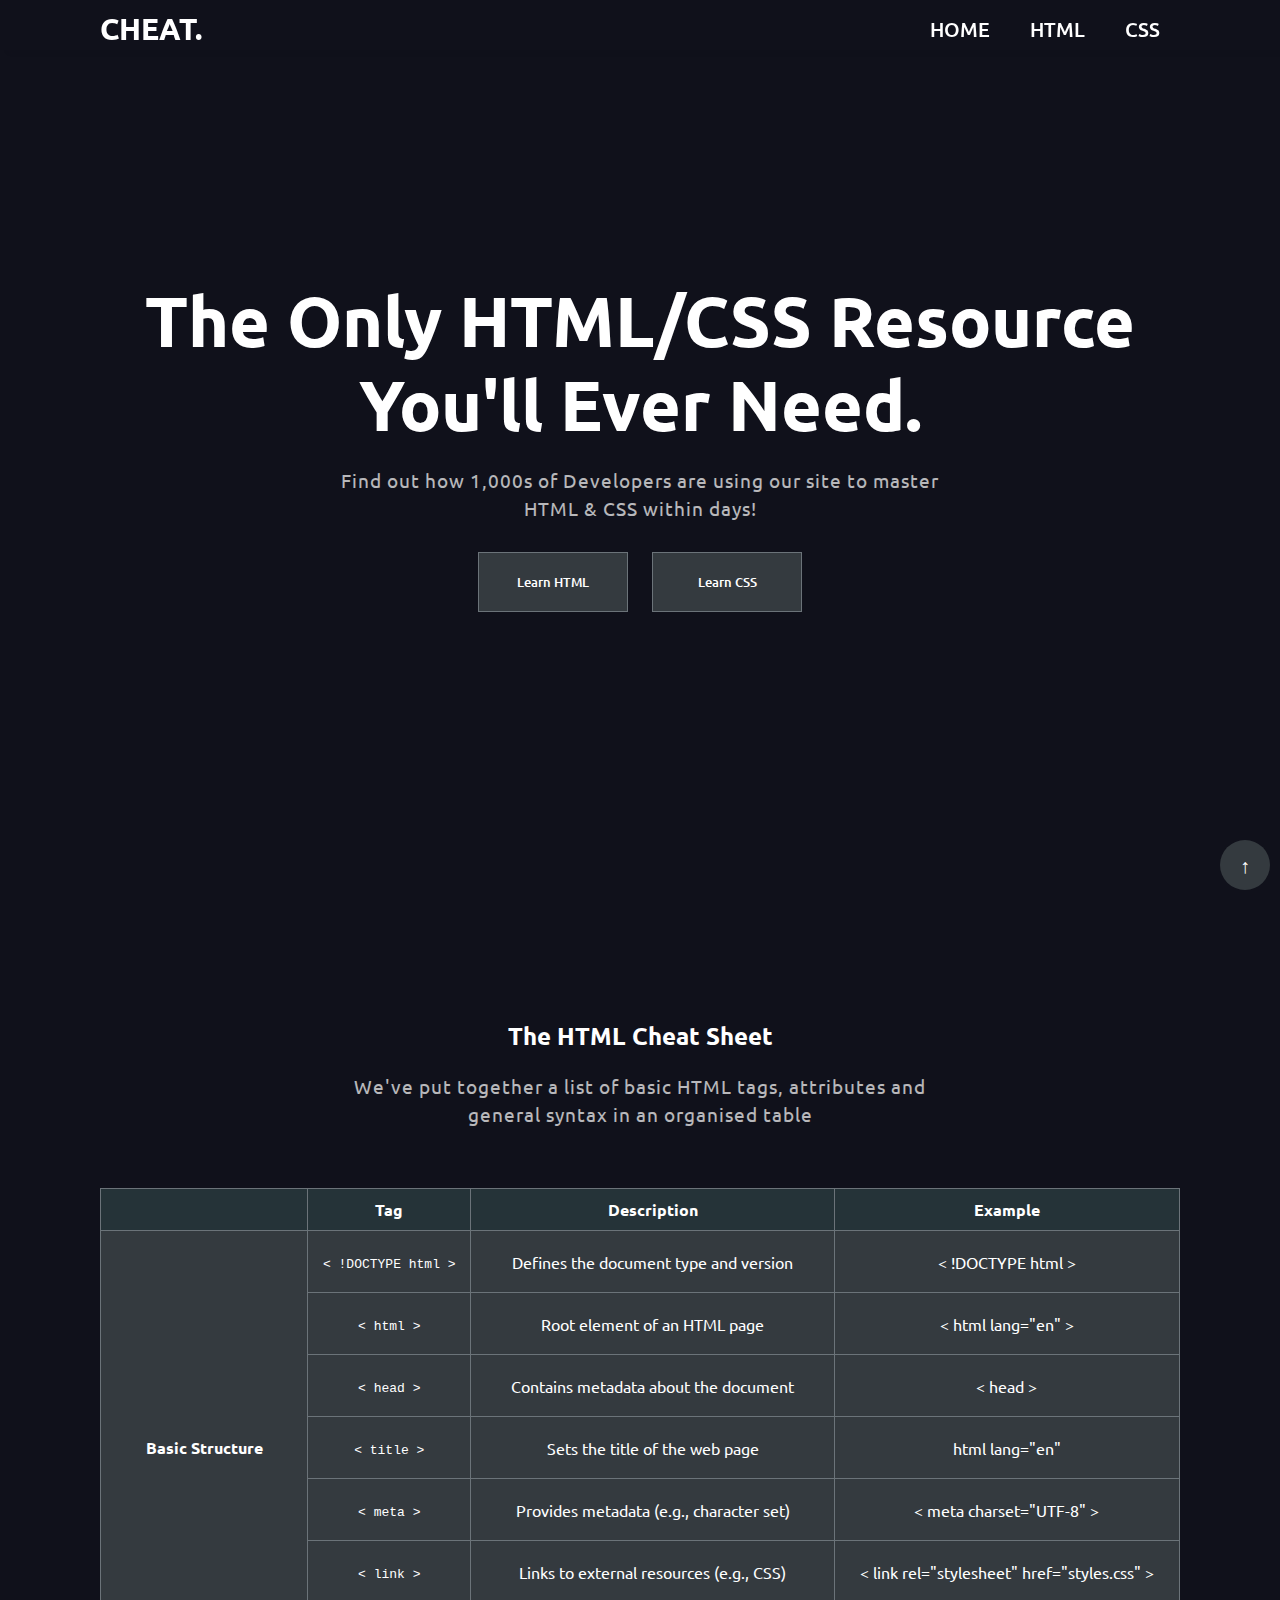
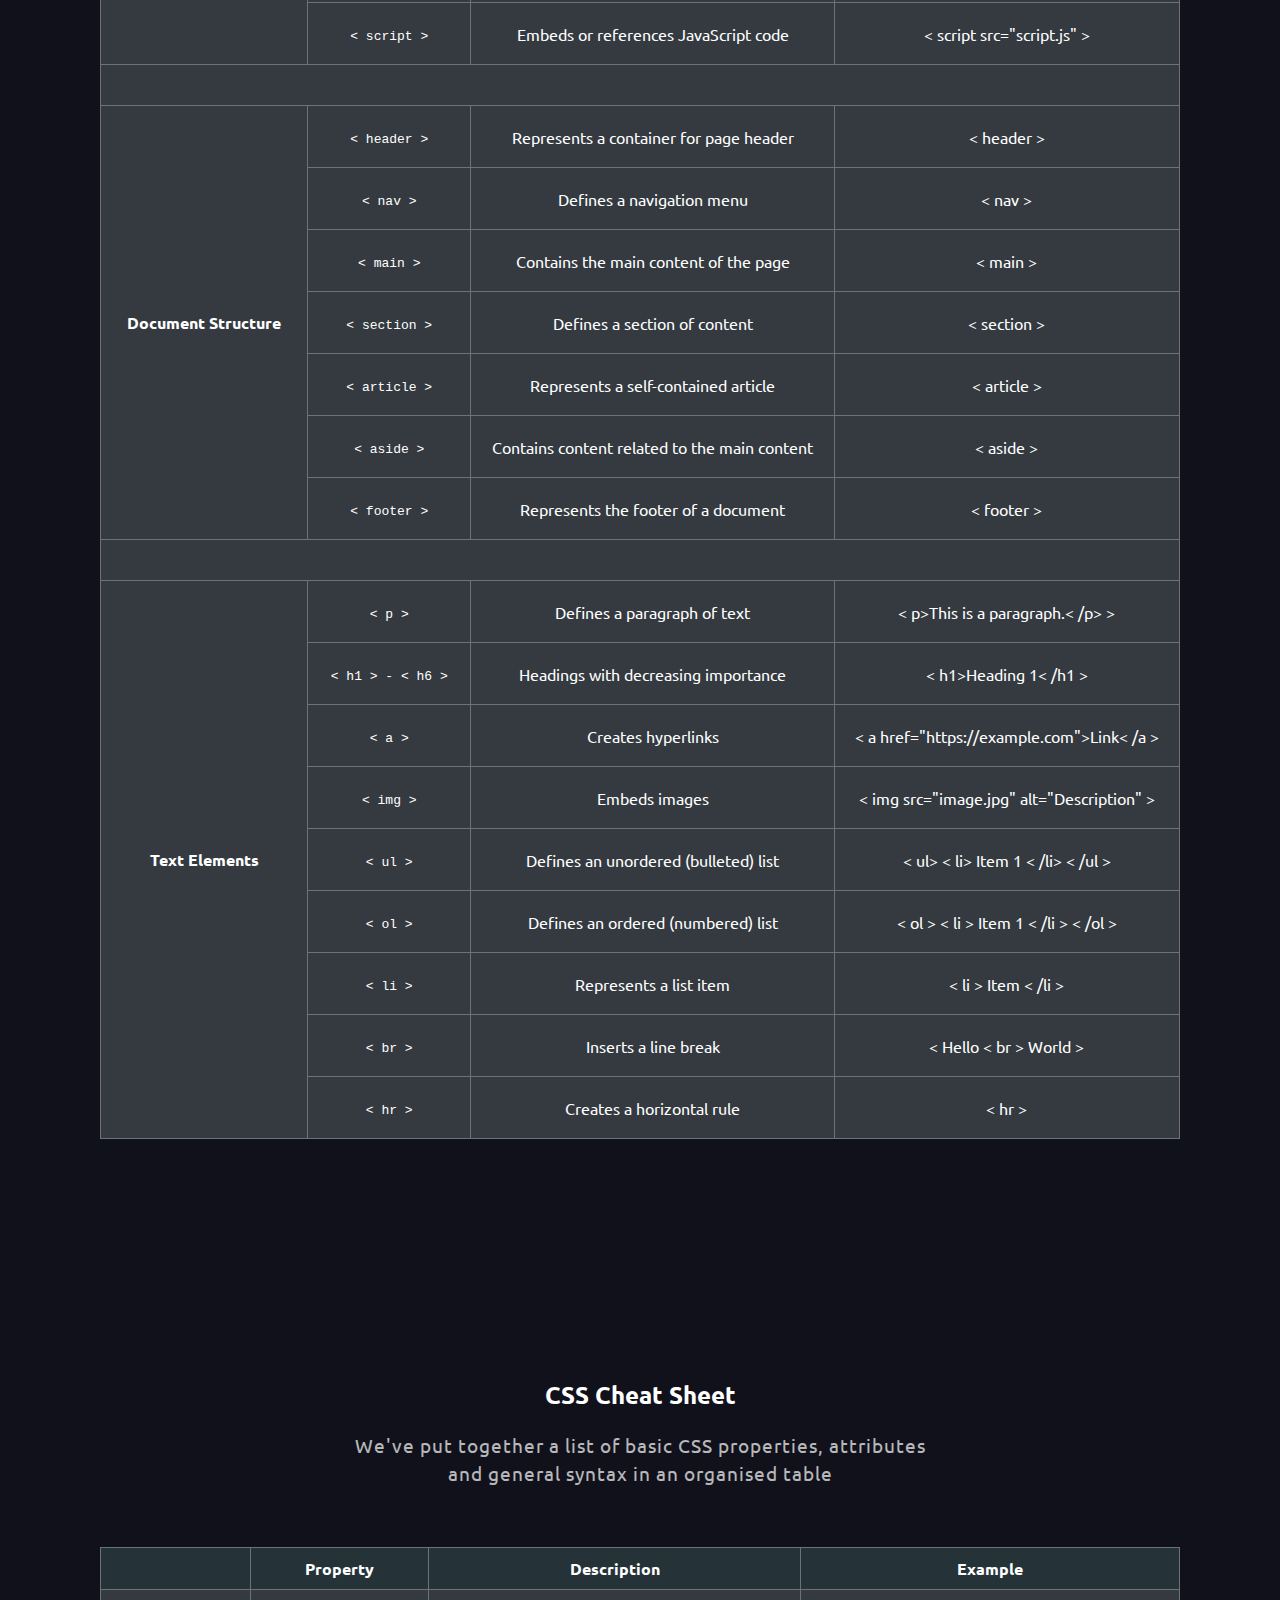
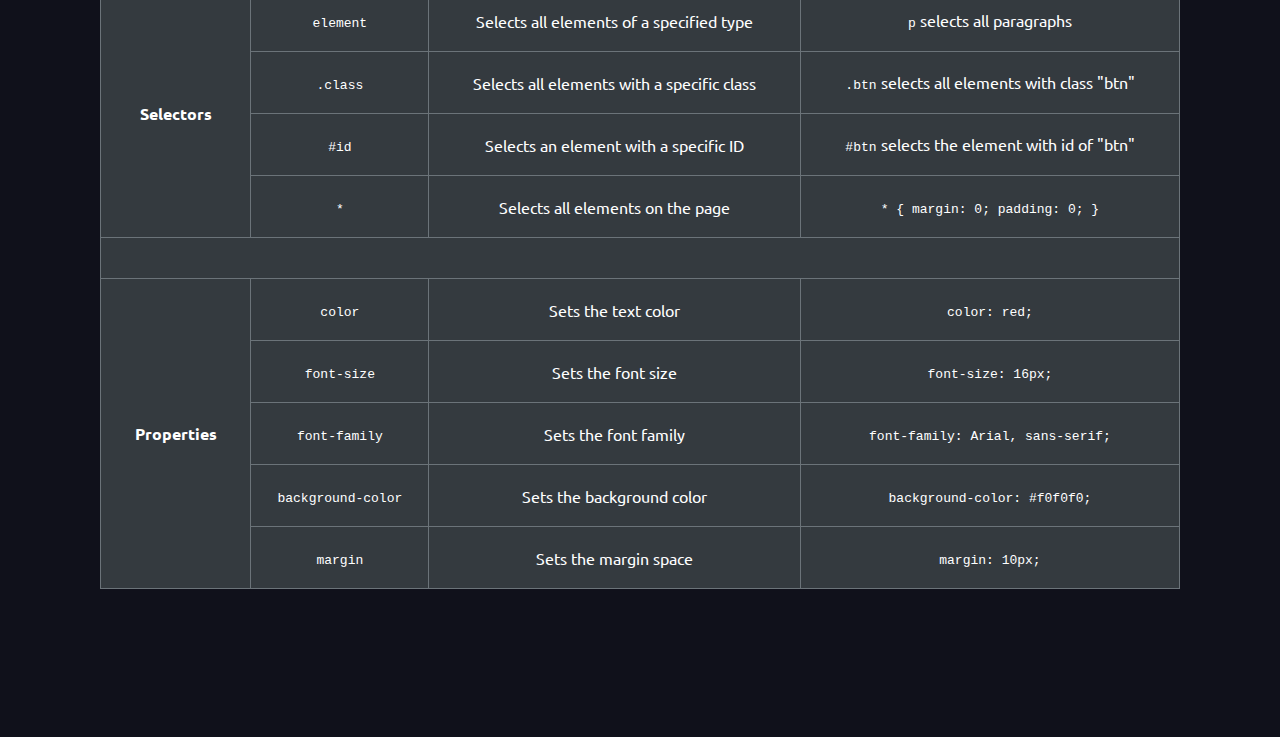
<file: index.html>
<!DOCTYPE html>
<html lang="en">
<head>
  <meta charset="UTF-8">
  <meta name="viewport" content="width=device-width, initial-scale=1.0">
  <title>HTML/CSS Cheat Sheet</title>
  <link rel="stylesheet" href="style.css">
</head>
<body>
  <header>
    <nav>
      <div id="logo"><a href="index.html">CHEAT.</a></div>
      <ul>
        <li><a href="index.html">HOME</a></li>
        <li><a href="#html">HTML</a></li>
        <li><a href="#css">CSS</a></li>
      </ul>
    </nav>
    <a href="index.html">
      <div class="back-home">&uarr;</div>
    </a>
  </header>
  <main>
    <section class="landing">
      <div class="title">
        <h1>
          The Only HTML/CSS Resource You'll Ever Need.
        </h1>
        <h3>Find out how 1,000s of Developers are using our site 
          to master HTML & CSS within days!</h2>
        <a href="#html"><button class="cta">Learn HTML</button></a>
        <a href="#css"><button class="cta">Learn CSS</button></a>
      </div>
    </section>
    <section id="html">
      <div class="title">
        <h2>The HTML Cheat Sheet</h2>
        <h3>
          We've put together a list of
          basic HTML tags, attributes and 
          general syntax in an organised table
        </h3>
      </div>
      <div class="table-container">
        <table>
          <thead>
            <tr>
              <th></th>
              <th>Tag</th>
              <th>Description</th>
              <th>Example</th>
            </tr>
          </thead>
          <tbody>
            <tr>
              <th scope="row" rowspan="7">Basic Structure</th>
              <td><code class="tag">< !DOCTYPE html ></code></td>
              <td>Defines the document type and version </td>
              <td>< !DOCTYPE html ></td>
            </tr>
            <tr>
              <td><code class="tag">< html ></html></code></td>
              <td>Root element of an HTML page </td>
              <td>< html lang="en" ></html></td>
            </tr>
            <tr>
              <td><code class="tag">< head ></head></code></td>
              <td>Contains metadata about the document </td>
              <td>< head ></td>
            </tr>
            <tr>
              <td><code class="tag">< title ></title></code></td>
              <td>Sets the title of the web page  </td>
              <td>html lang="en"</td>
            </tr>
            <tr>
              <td><code class="tag">< meta ></code></td>
              <td>Provides metadata (e.g., character set) </td>
              <td>< meta charset="UTF-8" ></td>
            </tr>
            <tr>
              <td><code class="tag">< link ></code></td>
              <td>Links to external resources (e.g., CSS) </td>
              <td>< link rel="stylesheet" href="styles.css" ></td>
            </tr>
            <tr>
              <td><code class="tag">< script ></script></code></td>
              <td>Embeds or references JavaScript code </td>
              <td>< script src="script.js" ></script ></td>
            </tr>
            <tr>
              <th colspan="4"></th>
            </tr>
            <tr>
              <th scope="row" rowspan="7">Document Structure</th>
              <td><code class="tag">< header ></code></td>
              <td>Represents a container for page header </td>
              <td>< header ></td>
            </tr>
            <tr>
              <td><code class="tag">< nav ></code></td>
              <td>Defines a navigation menu  </td>
              <td>< nav ></td>
            </tr>
            <tr>
              <td><code class="tag">< main ></code></td>
              <td>Contains the main content of the page </td>
              <td>< main ></td>
            </tr>
            <tr>
              <td><code class="tag">< section ></code></td>
              <td>Defines a section of content  </td>
              <td>< section ></td>
            </tr>
            <tr>
              <td><code class="tag">< article ></code></td>
              <td>Represents a self-contained article </td>
              <td>< article ></td>
            </tr>
            <tr>
              <td><code class="tag">< aside ></code></td>
              <td>Contains content related to the main content </td>
              <td>< aside ></td>
            </tr>
            <tr>
              <td><code class="tag">< footer ></code></td>
              <td>Represents the footer of a document </td>
              <td>< footer ></td>
            </tr>
            <tr>
              <th colspan="4"></th>
            </tr>
            <tr>
              <th scope="row" rowspan="9">Text Elements</th>
              <td><code class="tag">< p ></code></td>
              <td>Defines a paragraph of text</td>
              <td>< p>This is a paragraph.< /p> ></td>
            </tr>
            <tr>
              <td><code class="tag">< h1 > - < h6 ></code></td>
              <td>Headings with decreasing importance</td>
              <td>< h1>Heading 1< /h1 ></td>
            </tr>
            <tr>
              <td><code class="tag">< a ></code></td>
              <td>Creates hyperlinks</td>
              <td>< a href="https://example.com">Link< /a ></td>
            </tr>
            <tr>
              <td><code class="tag">< img ></code></td>
              <td>Embeds images </td>
              <td>< img src="image.jpg" alt="Description" ></td>
            </tr>
            <tr>
              <td><code class="tag">< ul ></code></td>
              <td>Defines an unordered (bulleted) list</td>
              <td>< ul> < li> Item 1 < /li> < /ul ></td>
            </tr>
            <tr>
              <td><code class="tag">< ol ></code></td>
              <td>Defines an ordered (numbered) list</td>
              <td>< ol > < li > Item 1 < /li > < /ol ></td>
            </tr>
            <tr>
              <td><code class="tag">< li ></code></td>
              <td>Represents a list item</td>
              <td>< li > Item < /li ></td>
            </tr>
            <tr>
              <td><code class="tag">< br ></code></td>
              <td>Inserts a line break</td>
              <td>< Hello < br > World ></td>
            </tr>
            <tr>
              <td><code class="tag">< hr ></code></td>
              <td>Creates a horizontal rule</td>
              <td>< hr ></td>
            </tr>
          </tbody>
        </table>
      </div>
    </section>

    <!---------------CSS Cheat Sheet------------------->

    <section id="css">
      <div class="title">
        <h2>CSS Cheat Sheet</h2>
        <h3>
          We've put together a list of
          basic CSS properties, attributes and 
          general syntax in an organised table
        </h3>
      </div>
      <div class="table-container">
        <table>
            <thead>
                <tr>
                    <th></th>
                    <th>Property</th>
                    <th>Description</th>
                    <th>Example</th>
                </tr>
            </thead>
            <tbody>
                <tr>
                    <th scope="row" rowspan="4">Selectors</th>
                    <td><code class="tag">element</code></td>
                    <td>Selects all elements of a specified type</td>
                    <td><code>p</code> selects all paragraphs</td>
                </tr>
                <tr>
                    <td><code class="tag">.class</code></td>
                    <td>Selects all elements with a specific class</td>
                    <td><code>.btn</code> selects all elements with class "btn"</td>
                </tr>
                <tr>
                  <td><code class="tag">#id</code></td>
                  <td>Selects an element with a specific ID</td>
                  <td><code>#btn</code> selects the element with id of "btn"</td>
                </tr>
                <tr>
                  <td><code class="tag">*</code></td>
                  <td>Selects all elements on the page</td>
                  <td><code>* { margin: 0; padding: 0; }</code></td>
                </tr>
                <tr>
                  <th colspan="4"></th>
                </tr>
                <tr>
                    <th scope="row" rowspan="5">Properties</th>
                    <td><code class="tag">color</code></td>
                    <td>Sets the text color</td>
                    <td><code>color: red;</code></td>
                </tr>
                <tr>
                    <td><code class="tag">font-size</code></td>
                    <td>Sets the font size</td>
                    <td><code>font-size: 16px;</code></td>
                </tr>
                <tr>
                    <td><code class="tag">font-family</code></td>
                    <td>Sets the font family</td>
                    <td><code>font-family: Arial, sans-serif;</code></td>
                </tr>
                <tr>
                    <td><code class="tag">background-color</code></td>
                    <td>Sets the background color</td>
                    <td><code>background-color: #f0f0f0;</code></td>
                </tr>
                <tr>
                    <td><code class="tag">margin</code></td>
                    <td>Sets the margin space</td>
                    <td><code>margin: 10px;</code></td>
                </tr>
            </tbody>
        </table>
      </div>
    </section>

  </main>
  <footer></footer>
</body>
</html>
</file>
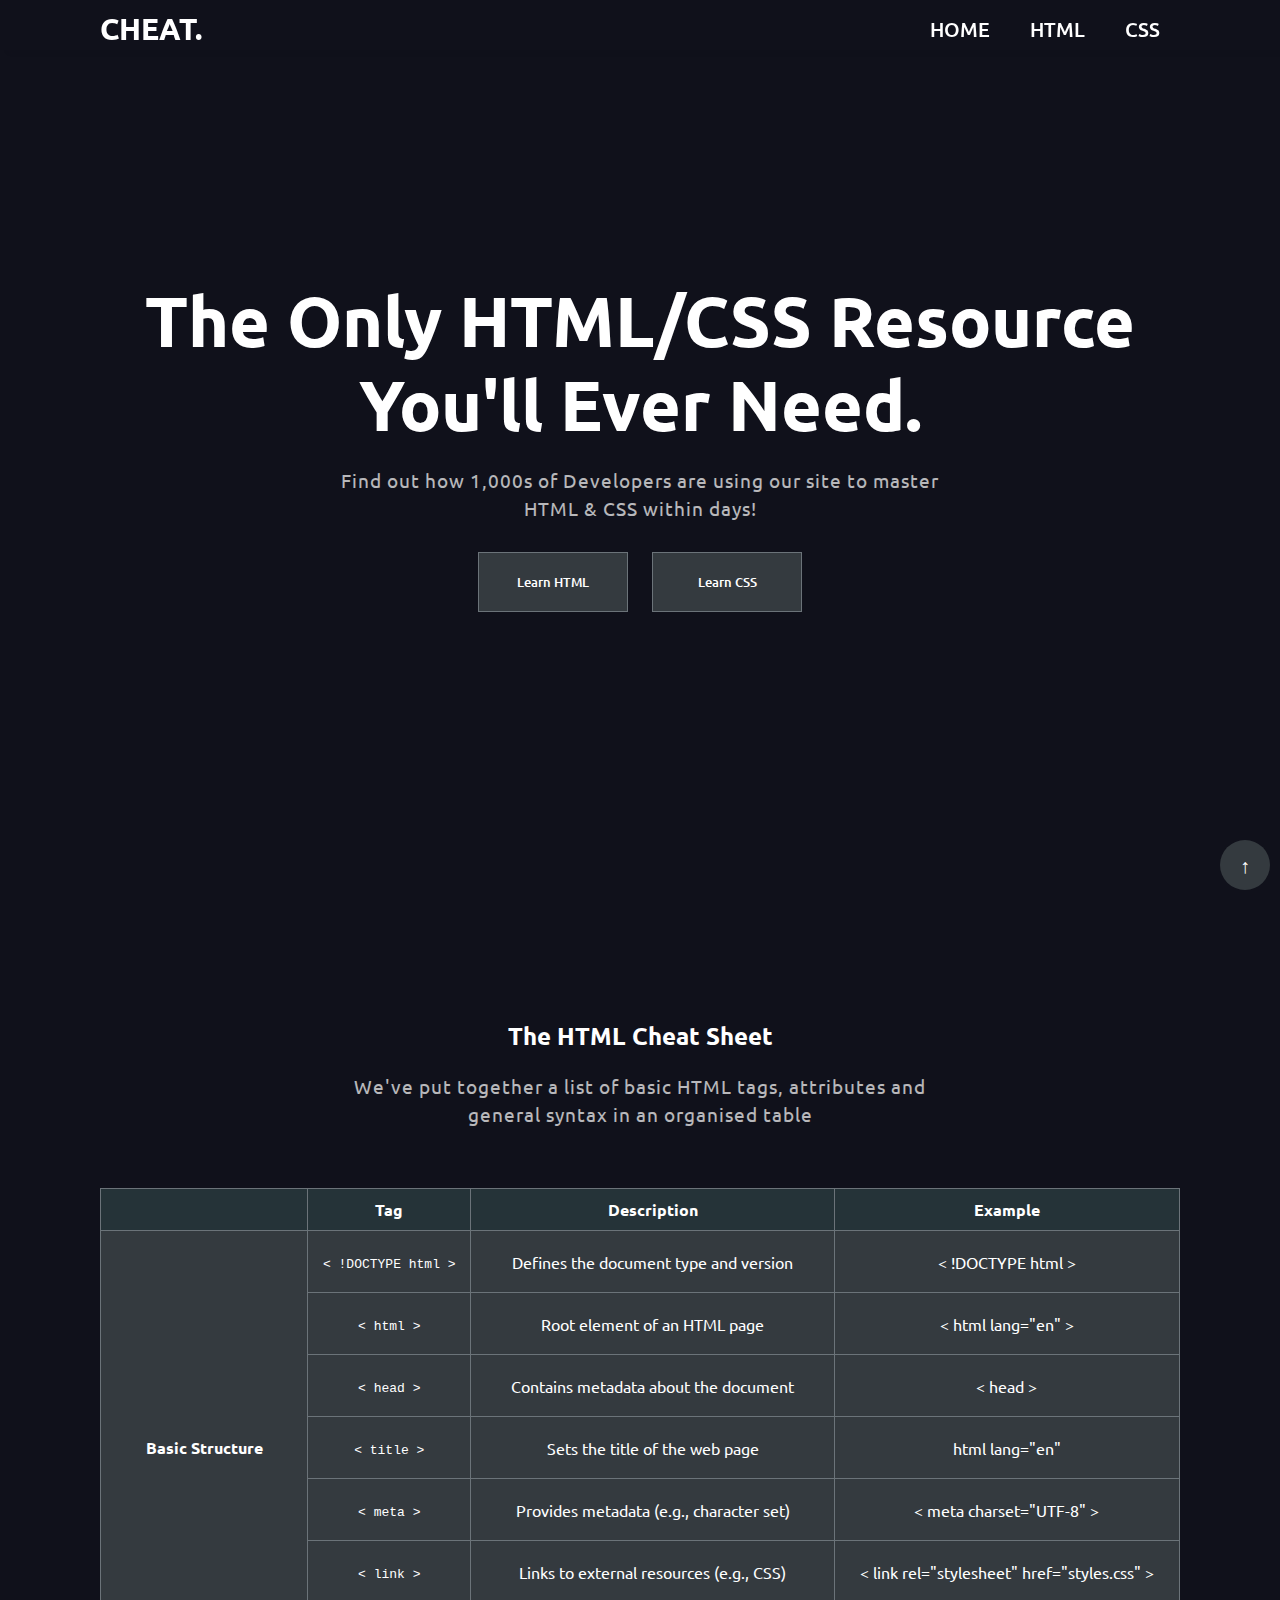
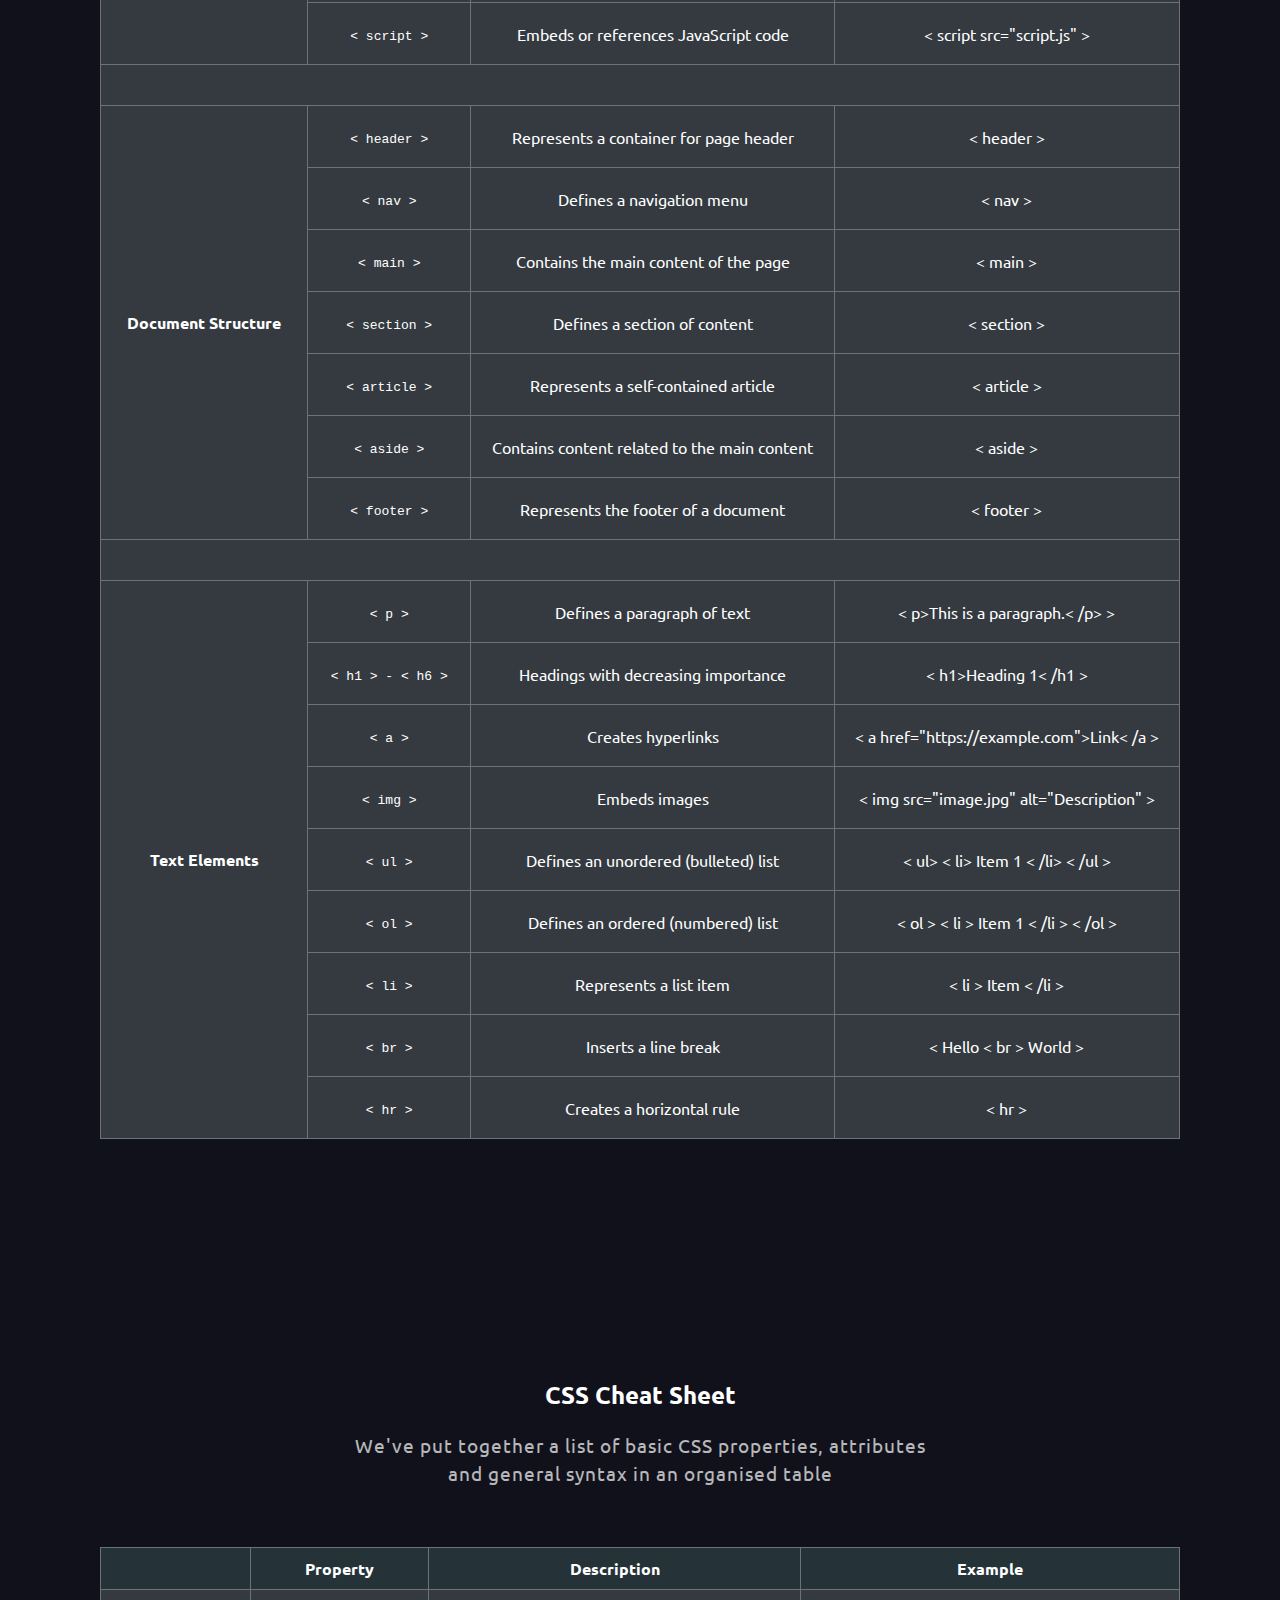
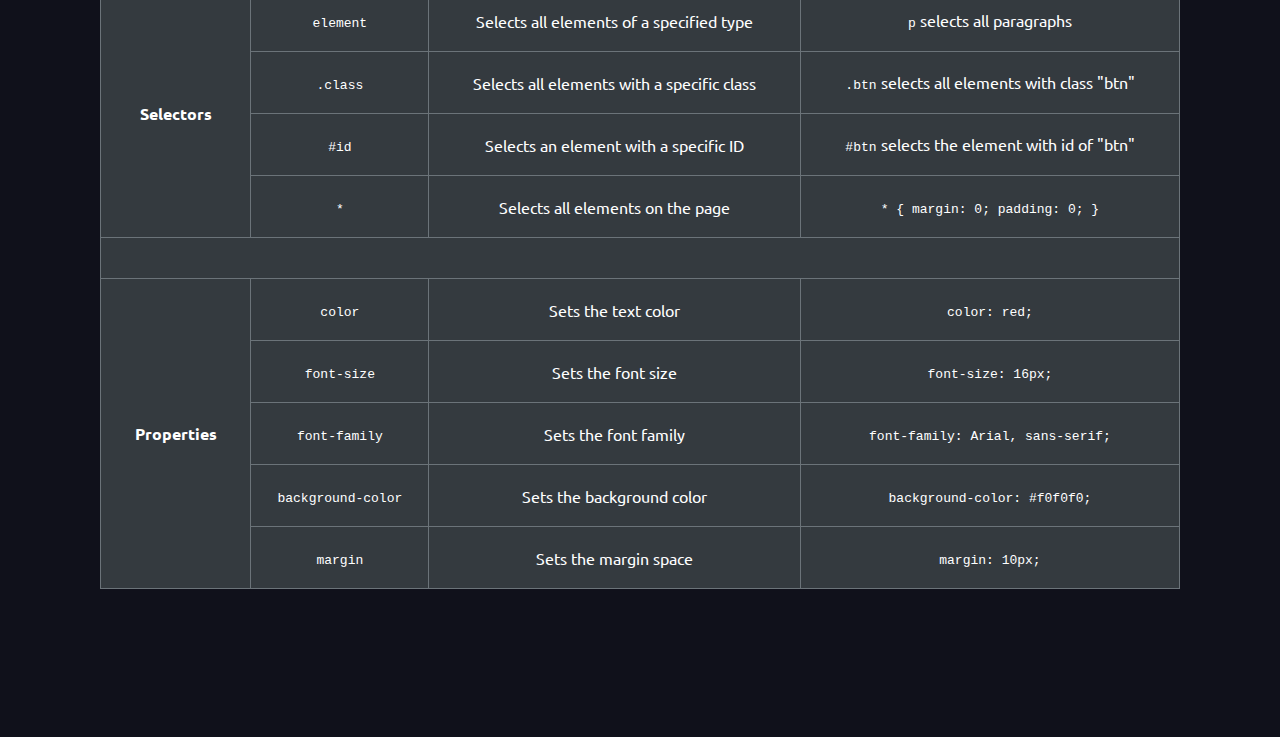
<file: Cheet Sheet/index.html>
<!DOCTYPE html>
<html lang="en">
<head>
  <meta charset="UTF-8">
  <meta name="viewport" content="width=device-width, initial-scale=1.0">
  <title>HTML/CSS Cheat Sheet</title>
  <link rel="stylesheet" href="style.css">
</head>
<body>
  <header>
    <nav>
      <div id="logo"><a href="index.html">CHEAT.</a></div>
      <ul>
        <li><a href="index.html">HOME</a></li>
        <li><a href="#html">HTML</a></li>
        <li><a href="#css">CSS</a></li>
      </ul>
    </nav>
    <a href="index.html">
      <div class="back-home">&uarr;</div>
    </a>
  </header>
  <main>
    <section class="landing">
      <div class="title">
        <h1>
          The Only HTML/CSS Resource You'll Ever Need.
        </h1>
        <h3>Find out how 1,000s of Developers are using our site 
          to master HTML & CSS within days!</h2>
        <a href="#html"><button class="cta">Learn HTML</button></a>
        <a href="#css"><button class="cta">Learn CSS</button></a>
      </div>
    </section>
    <section id="html">
      <div class="title">
        <h2>The HTML Cheat Sheet</h2>
        <h3>
          We've put together a list of
          basic HTML tags, attributes and 
          general syntax in an organised table
        </h3>
      </div>
      <div class="table-container">
        <table>
          <thead>
            <tr>
              <th></th>
              <th>Tag</th>
              <th>Description</th>
              <th>Example</th>
            </tr>
          </thead>
          <tbody>
            <tr>
              <th scope="row" rowspan="7">Basic Structure</th>
              <td><code class="tag">< !DOCTYPE html ></code></td>
              <td>Defines the document type and version </td>
              <td>< !DOCTYPE html ></td>
            </tr>
            <tr>
              <td><code class="tag">< html ></html></code></td>
              <td>Root element of an HTML page </td>
              <td>< html lang="en" ></html></td>
            </tr>
            <tr>
              <td><code class="tag">< head ></head></code></td>
              <td>Contains metadata about the document </td>
              <td>< head ></td>
            </tr>
            <tr>
              <td><code class="tag">< title ></title></code></td>
              <td>Sets the title of the web page  </td>
              <td>html lang="en"</td>
            </tr>
            <tr>
              <td><code class="tag">< meta ></code></td>
              <td>Provides metadata (e.g., character set) </td>
              <td>< meta charset="UTF-8" ></td>
            </tr>
            <tr>
              <td><code class="tag">< link ></code></td>
              <td>Links to external resources (e.g., CSS) </td>
              <td>< link rel="stylesheet" href="styles.css" ></td>
            </tr>
            <tr>
              <td><code class="tag">< script ></script></code></td>
              <td>Embeds or references JavaScript code </td>
              <td>< script src="script.js" ></script ></td>
            </tr>
            <tr>
              <th colspan="4"></th>
            </tr>
            <tr>
              <th scope="row" rowspan="7">Document Structure</th>
              <td><code class="tag">< header ></code></td>
              <td>Represents a container for page header </td>
              <td>< header ></td>
            </tr>
            <tr>
              <td><code class="tag">< nav ></code></td>
              <td>Defines a navigation menu  </td>
              <td>< nav ></td>
            </tr>
            <tr>
              <td><code class="tag">< main ></code></td>
              <td>Contains the main content of the page </td>
              <td>< main ></td>
            </tr>
            <tr>
              <td><code class="tag">< section ></code></td>
              <td>Defines a section of content  </td>
              <td>< section ></td>
            </tr>
            <tr>
              <td><code class="tag">< article ></code></td>
              <td>Represents a self-contained article </td>
              <td>< article ></td>
            </tr>
            <tr>
              <td><code class="tag">< aside ></code></td>
              <td>Contains content related to the main content </td>
              <td>< aside ></td>
            </tr>
            <tr>
              <td><code class="tag">< footer ></code></td>
              <td>Represents the footer of a document </td>
              <td>< footer ></td>
            </tr>
            <tr>
              <th colspan="4"></th>
            </tr>
            <tr>
              <th scope="row" rowspan="9">Text Elements</th>
              <td><code class="tag">< p ></code></td>
              <td>Defines a paragraph of text</td>
              <td>< p>This is a paragraph.< /p> ></td>
            </tr>
            <tr>
              <td><code class="tag">< h1 > - < h6 ></code></td>
              <td>Headings with decreasing importance</td>
              <td>< h1>Heading 1< /h1 ></td>
            </tr>
            <tr>
              <td><code class="tag">< a ></code></td>
              <td>Creates hyperlinks</td>
              <td>< a href="https://example.com">Link< /a ></td>
            </tr>
            <tr>
              <td><code class="tag">< img ></code></td>
              <td>Embeds images </td>
              <td>< img src="image.jpg" alt="Description" ></td>
            </tr>
            <tr>
              <td><code class="tag">< ul ></code></td>
              <td>Defines an unordered (bulleted) list</td>
              <td>< ul> < li> Item 1 < /li> < /ul ></td>
            </tr>
            <tr>
              <td><code class="tag">< ol ></code></td>
              <td>Defines an ordered (numbered) list</td>
              <td>< ol > < li > Item 1 < /li > < /ol ></td>
            </tr>
            <tr>
              <td><code class="tag">< li ></code></td>
              <td>Represents a list item</td>
              <td>< li > Item < /li ></td>
            </tr>
            <tr>
              <td><code class="tag">< br ></code></td>
              <td>Inserts a line break</td>
              <td>< Hello < br > World ></td>
            </tr>
            <tr>
              <td><code class="tag">< hr ></code></td>
              <td>Creates a horizontal rule</td>
              <td>< hr ></td>
            </tr>
          </tbody>
        </table>
      </div>
    </section>

    <!---------------CSS Cheat Sheet------------------->

    <section id="css">
      <div class="title">
        <h2>CSS Cheat Sheet</h2>
        <h3>
          We've put together a list of
          basic CSS properties, attributes and 
          general syntax in an organised table
        </h3>
      </div>
      <div class="table-container">
        <table>
            <thead>
                <tr>
                    <th></th>
                    <th>Property</th>
                    <th>Description</th>
                    <th>Example</th>
                </tr>
            </thead>
            <tbody>
                <tr>
                    <th scope="row" rowspan="4">Selectors</th>
                    <td><code class="tag">element</code></td>
                    <td>Selects all elements of a specified type</td>
                    <td><code>p</code> selects all paragraphs</td>
                </tr>
                <tr>
                    <td><code class="tag">.class</code></td>
                    <td>Selects all elements with a specific class</td>
                    <td><code>.btn</code> selects all elements with class "btn"</td>
                </tr>
                <tr>
                  <td><code class="tag">#id</code></td>
                  <td>Selects an element with a specific ID</td>
                  <td><code>#btn</code> selects the element with id of "btn"</td>
                </tr>
                <tr>
                  <td><code class="tag">*</code></td>
                  <td>Selects all elements on the page</td>
                  <td><code>* { margin: 0; padding: 0; }</code></td>
                </tr>
                <tr>
                  <th colspan="4"></th>
                </tr>
                <tr>
                    <th scope="row" rowspan="5">Properties</th>
                    <td><code class="tag">color</code></td>
                    <td>Sets the text color</td>
                    <td><code>color: red;</code></td>
                </tr>
                <tr>
                    <td><code class="tag">font-size</code></td>
                    <td>Sets the font size</td>
                    <td><code>font-size: 16px;</code></td>
                </tr>
                <tr>
                    <td><code class="tag">font-family</code></td>
                    <td>Sets the font family</td>
                    <td><code>font-family: Arial, sans-serif;</code></td>
                </tr>
                <tr>
                    <td><code class="tag">background-color</code></td>
                    <td>Sets the background color</td>
                    <td><code>background-color: #f0f0f0;</code></td>
                </tr>
                <tr>
                    <td><code class="tag">margin</code></td>
                    <td>Sets the margin space</td>
                    <td><code>margin: 10px;</code></td>
                </tr>
            </tbody>
        </table>
      </div>
    </section>

  </main>
  <footer></footer>
</body>
</html>
</file>
<file: style.css>
@import url('https://fonts.googleapis.com/css2?family=Abril+Fatface&family=DM+Serif+Display:ital@0;1&family=EB+Garamond:ital,wght@0,400;0,500;0,600;0,700;0,800;1,400;1,500;1,600;1,700;1,800&family=Merriweather:ital@0;1&family=Space+Mono&family=Ubuntu:wght@300;400;500;700&family=Work+Sans:wght@400;500;800&display=swap');

:root{
  --colour5: rgb(107, 115, 121);
  --colour1: rgb(37, 51, 56);
  --colour2: rgb(52, 58, 63);
  --colour3: rgb(36, 43, 48);
  --colour4: rgb(16, 17, 27);
}

*{
  margin: 0;
  padding: 0;
  box-sizing: border-box;
}

body{
  font-family: 'Ubuntu', sans-serif;
  background-image: linear-gradient(var(--colour4), 
  var(--colour4));
  object-fit: cover;
  color: white;
}

header{
  width: 100%;
  height: 50px;
  position: fixed;
  box-shadow: 10px 0 5px var(--colour4);
  background-color: var(--colour4);
  z-index: 10;
}

nav{
  max-width: 1400px;
  margin: 0 auto;
  padding: 10px 100px;
  display: flex;
  justify-content: space-between;
  align-items: center;
}

nav ul li a{
  color: white;
  text-decoration: none;
  font-size: 20px;
  font-weight: 500;
}

#logo a{
  font-size: 30px;
  font-weight: 700;
  text-decoration: none;
  color: white;
}

nav ul{
  list-style: none;
  display: flex;
}

nav ul li{
  margin: 0 20px;
}

a{
  color: white;
}

.back-home{
  width: 50px;
  height: 50px;
  border-radius: 50%;
  background-color: var(--colour2);
  position: fixed;
  display: flex;
  justify-content: center;
  align-items: center;
  font-size: 20px;
  font-weight: bolder;
  right: 10px;
  bottom: 10px;
}

.back-home:hover{
  background-color: var(--colour5);
  cursor: pointer;
}

.landing{
  width: 100%;
  max-width: 1400px;
  margin: 0 auto;
  display: flex;
  flex-direction: column;
  justify-content: center;
  align-items: center;
  height: 100vh;
}

.title{
  text-align: center;
  padding: 0 50px;
}

.title h1{
  font-size: 70px;
  line-height: 1.2;
}

.title h3{
  max-width: 600px;
  margin: 20px auto;
  opacity: 0.7;
  line-height: 1.5;
  letter-spacing: 1px;
  font-weight: 400;
}

.cta{
  padding: 20px 20px;
  margin: 10px 10px;
  width: 150px;
  background-color: var(--colour2);
  border-radius: 0px;
  border: 1px solid var(--colour5);
  color: white;
  transition: .3s;
  font-family: 'Ubuntu', monospace;
  font-weight: 500;
}

.cta:hover{
  background-color: var(--colour5);
  cursor: pointer;
}

#html{
  width: 100%;
  max-width: 1400px;
  position: relative;
  margin: 60px auto;
  padding: 60px 0;
  transition: 1s linear;
}

#css{
  width: 100%;
  max-width: 1400px;
  position: relative;
  margin: 60px auto;
  padding: 60px 0;
}

.table-container{
  display: flex;
  justify-content: center;
  margin: 60px 0;
  width: 100%;
  padding: 0 100px;
}

table{
  border: 1px solid var(--colour5);
  border-collapse: collapse;
  text-align: center;
  width: 100%;
}

thead{
  background-color: var(--colour1);
  border: 1px solid var(--colour5);
}
thead th{
  padding: 10px;
  border: 1px solid var(--colour5);
}

tbody{
  background-color: var(--colour2);
}

tbody th{
  padding: 20px;
  border: 1px solid var(--colour5);
}
tbody td{
  padding: 20px 10px;
  border: 1px solid var(--colour5);
}
</file>
<file: Cheet Sheet/style.css>
@import url('https://fonts.googleapis.com/css2?family=Abril+Fatface&family=DM+Serif+Display:ital@0;1&family=EB+Garamond:ital,wght@0,400;0,500;0,600;0,700;0,800;1,400;1,500;1,600;1,700;1,800&family=Merriweather:ital@0;1&family=Space+Mono&family=Ubuntu:wght@300;400;500;700&family=Work+Sans:wght@400;500;800&display=swap');

:root{
  --colour5: rgb(107, 115, 121);
  --colour1: rgb(37, 51, 56);
  --colour2: rgb(52, 58, 63);
  --colour3: rgb(36, 43, 48);
  --colour4: rgb(16, 17, 27);
}

*{
  margin: 0;
  padding: 0;
  box-sizing: border-box;
}

body{
  font-family: 'Ubuntu', sans-serif;
  background-image: linear-gradient(var(--colour4), 
  var(--colour4));
  object-fit: cover;
  color: white;
}

header{
  width: 100%;
  height: 50px;
  position: fixed;
  box-shadow: 10px 0 5px var(--colour4);
  background-color: var(--colour4);
  z-index: 10;
}

nav{
  max-width: 1400px;
  margin: 0 auto;
  padding: 10px 100px;
  display: flex;
  justify-content: space-between;
  align-items: center;
}

nav ul li a{
  color: white;
  text-decoration: none;
  font-size: 20px;
  font-weight: 500;
}

#logo a{
  font-size: 30px;
  font-weight: 700;
  text-decoration: none;
  color: white;
}

nav ul{
  list-style: none;
  display: flex;
}

nav ul li{
  margin: 0 20px;
}

a{
  color: white;
}

.back-home{
  width: 50px;
  height: 50px;
  border-radius: 50%;
  background-color: var(--colour2);
  position: fixed;
  display: flex;
  justify-content: center;
  align-items: center;
  font-size: 20px;
  font-weight: bolder;
  right: 10px;
  bottom: 10px;
}

.back-home:hover{
  background-color: var(--colour5);
  cursor: pointer;
}

.landing{
  width: 100%;
  max-width: 1400px;
  margin: 0 auto;
  display: flex;
  flex-direction: column;
  justify-content: center;
  align-items: center;
  height: 100vh;
}

.title{
  text-align: center;
  padding: 0 50px;
}

.title h1{
  font-size: 70px;
  line-height: 1.2;
}

.title h3{
  max-width: 600px;
  margin: 20px auto;
  opacity: 0.7;
  line-height: 1.5;
  letter-spacing: 1px;
  font-weight: 400;
}

.cta{
  padding: 20px 20px;
  margin: 10px 10px;
  width: 150px;
  background-color: var(--colour2);
  border-radius: 0px;
  border: 1px solid var(--colour5);
  color: white;
  transition: .3s;
  font-family: 'Ubuntu', monospace;
  font-weight: 500;
}

.cta:hover{
  background-color: var(--colour5);
  cursor: pointer;
}

#html{
  width: 100%;
  max-width: 1400px;
  position: relative;
  margin: 60px auto;
  padding: 60px 0;
  transition: 1s linear;
}

#css{
  width: 100%;
  max-width: 1400px;
  position: relative;
  margin: 60px auto;
  padding: 60px 0;
}

.table-container{
  display: flex;
  justify-content: center;
  margin: 60px 0;
  width: 100%;
  padding: 0 100px;
}

table{
  border: 1px solid var(--colour5);
  border-collapse: collapse;
  text-align: center;
  width: 100%;
}

thead{
  background-color: var(--colour1);
  border: 1px solid var(--colour5);
}
thead th{
  padding: 10px;
  border: 1px solid var(--colour5);
}

tbody{
  background-color: var(--colour2);
}

tbody th{
  padding: 20px;
  border: 1px solid var(--colour5);
}
tbody td{
  padding: 20px 10px;
  border: 1px solid var(--colour5);
}
</file>
